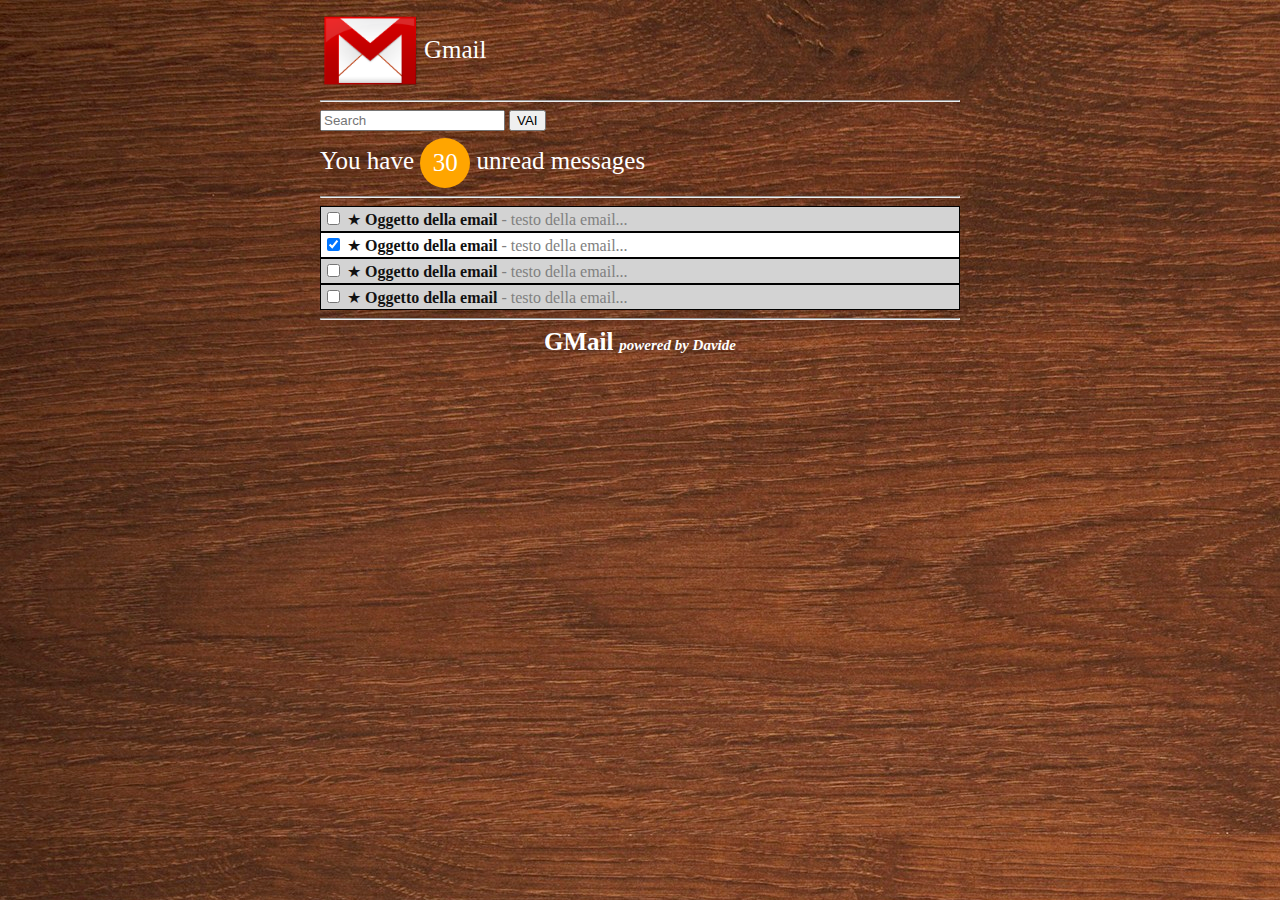
<file: index.html>
<!DOCTYPE html>
<html>
  <head>
    <meta charset="utf-8">
    <title>Esercizio - Gmail</title>
    <link rel="shortcut icon" href="img/favicon.ico">
    <link rel="stylesheet" href="css/style.css">
  </head>
  <body>
    <div class="wrapper">

      <!-- inzio header -->
      <div class="header">

        <!-- inizio header-top -->
        <div class="header-top">
          <img class="logo" src="img/gmail-logo.png" alt="google mail logo">
          <h2 class="logo-text">Gmail</h2>
        </div>
        <!-- fine header-top -->

        <hr class="header-rule">

        <!-- inzio header-bottom -->
        <div class="header-bottom">
          <form>
            <input type="text" name="search" placeholder="Search">
            <input type="button" value="VAI">
          </form>
          <p>You have <span class="number">30</span> unread messages</p>
        </div>
        <!-- fine header-bottom -->

      </div>
      <!-- fine header -->

      <hr>

      <!-- inizio main-page -->
      <div>

        <!-- inizio riga dell'email -->
        <div class="mail">
          <input type="checkbox">
          <span class="favorites">&starf;</span>
          <span class="subject">Oggetto della email</span>
          <span class="divider"> - </span>
          <span class="mail-content">testo della email...</span>
        </div>
        <!-- fine riga dell'email -->

        <!-- inizio riga dell'email letto-->
        <div class="mail read">
          <input type="checkbox" checked>
          <span class="favorites">&starf;</span>
          <span class="subject">Oggetto della email</span>
          <span class="divider"> - </span>
          <span class="mail-content">testo della email...</span>
        </div>
        <!-- fine riga dell'email letto -->

        <!-- inizio riga dell'email -->
        <div class="mail">
          <input type="checkbox">
          <span class="favorites">&starf;</span>
          <span class="subject">Oggetto della email</span>
          <span class="divider"> - </span>
          <span class="mail-content">testo della email...</span>
        </div>
        <!-- fine riga dell'email -->

        <!-- inizio riga dell'email -->
        <div class="mail">
          <input type="checkbox">
          <span class="favorites">&starf;</span>
          <span class="subject">Oggetto della email</span>
          <span class="divider"> - </span>
          <span class="mail-content">testo della email...</span>
        </div>
        <!-- fine riga dell'email -->

      </div>
      <!-- fine main-page -->

      <hr>

      <!-- inizio footer-->
      <div class="footer">
        <p><span class="company">GMail</span> powered by Davide</p>
      </div>
      <!-- fine footer -->
    </div>
  </body>
</html>
</file>
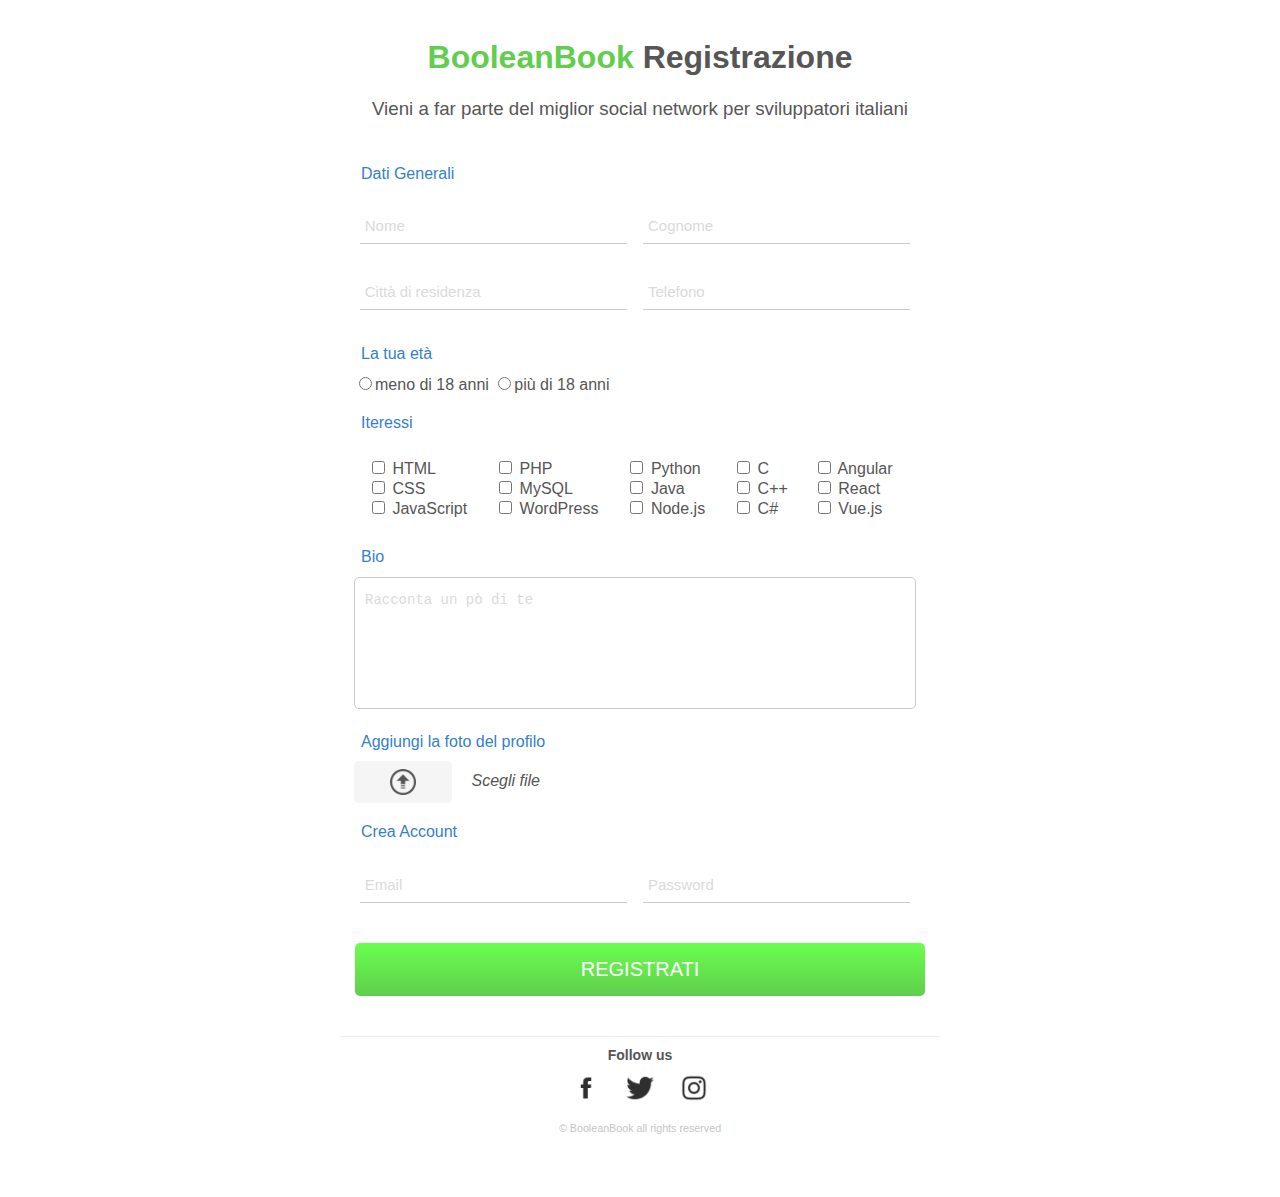
<file: bonus/index.html>
<!DOCTYPE html>
<html>
  <head>
    <meta charset="utf-8">
    <title>Esercizio FACOLTATIVO</title>
    <link rel="stylesheet" href="css/style.css">
  </head>
  <body>
    <!-- Inizio pagina -->
    <div class="main-box">

      <!-- inizio registrazione  -->
      <div class="registration">
        <h1><span class="company-green">BooleanBook</span> Registrazione</h1>
        <h3 class="subtitle">Vieni a far parte del miglior social network per sviluppatori italiani</h3>

        <!-- inzio form -->
          <form name="registrazione-utente" action="#" method="post">

            <!-- inizio campo dati generali -->
            <fieldset>
            <legend>Dati Generali</legend>
              <input type="text" name="Nome" placeholder="Nome">
              <input type="text" name="Cognome" placeholder="Cognome">
              <input type="text" name="Città" placeholder="Città di residenza">
              <input type="number" nome="Telefono" placeholder="Telefono">
            </fieldset>
            <!-- fine campo dati generali -->

            <!-- inzio campo età -->
            <fieldset>
            <legend>La tua et&agrave;</legend>
              <input type="radio" id="age18-" name="age" value="-18"><label for="age18-">meno di 18 anni</label>
              <input type="radio" id="age18+" name="age" value="+18"><label for="age18+">pi&ugrave; di 18 anni</label>
            </fieldset>
            <!-- fine campo età -->

            <!-- Inizio campo dei checkbox -->
            <fieldset>
              <legend>Iteressi</legend>

              <fieldset  class="left">
                <input type="checkbox" value="html"> <label class="checks">HTML</label><br>
                <input type="checkbox" value="css"> <label class="checks">CSS</label><br>
                <input type="checkbox" value="Javascript"> <label class="checks">JavaScript</label>
              </fieldset>

              <fieldset class="left">
                <input type="checkbox" value="PHP"> <label class="checks">PHP</label><br>
                <input type="checkbox" value="MySQL"> <label class="checks">MySQL</label><br>
                <input type="checkbox" value="WordPress"> <label class="checks">WordPress</label>
              </fieldset>

              <fieldset class="left">
                <input type="checkbox" value="Python"> <label class="checks">Python</label><br>
                <input type="checkbox" value="Java"> <label class="checks">Java</label><br>
                <input type="checkbox" value="Node.js"> <label class="checks">Node.js</label>
              </fieldset>

              <fieldset class="left">
                <input type="checkbox" value="C"> <label class="checks">C</label><br>
                <input type="checkbox" value="C++"> <label class="checks">C++</label><br>
                <input type="checkbox" value="C#"> <label class="checks">C#</label>
              </fieldset>

              <fieldset>
                <input type="checkbox" value="Angular"> <label class="checks">Angular</label><br>
                <input type="checkbox" value="React"> <label class="checks">React</label><br>
                <input type="checkbox" value="Vue.js"> <label class="checks">Vue.js</label>
              </fieldset>

            </fieldset>
            <!-- fine campo dei checkbox -->

            <!-- inizio campo textarea -->
            <fieldset>
              <legend>Bio</legend>
              <textarea name="registrazione-utente" placeholder="Racconta un pò di te"></textarea>
            </fieldset>
            <!-- fine campo textarea -->

            <!-- Inizio pulsante personalizzato "selezione file" -->
            <fieldset>
              <legend>Aggiungi la foto del profilo</legend>
              <label class="custom-file-upload">
                <input type="file" name="user-avatar">
              </label>
              <i>Scegli file</i>
            </fieldset>
            <!-- fine pulsante personalizzato "seleziona file" -->

            <!-- inizio campo crea account -->
            <fieldset>
              <legend>Crea Account</legend>
              <input type="text" name="email" placeholder="Email">
              <input type="password" name="password" placeholder="Password">
            </fieldset>
            <!-- fine campo crea account -->

            <input type="submit" value="registrati">

          </form>
        <!-- fine form -->

              <hr>

        <!-- Inizio footer -->
        <div class="footer">

            <!-- inizio parte follow us -->
            <div class="follow-us">
              <h5>Follow us</h5>
              <a href="https://www.facebook.com/" title="facebook" target="_blank"><span class="fb"></span></a>
              <a href="https://twitter.com/" title="twitter" target="_blank"><span class="tw"></span></a>
              <a href="https://www.instagram.com/" title="instagram" target="_blank"> <span class="inst"></span> </a>
            </div>
            <!-- fine parte follow us -->

            <h6>&copy; BooleanBook all rights reserved</h6>

        </div>
        <!-- Fine footer -->

      </div>
      <!-- fine registrazione -->

    </div>
    <!-- Fine pagina -->

  </body>
</html>
</file>
<file: css/style.css>
body {
  background-image: url(../img/background.jfif);
  margin: 0px
}


/* inizio wrapper */
.wrapper {
  width: 50%;
  height: 100%;
  margin: 0px auto;
  font-family: 'Times New Roman', arial;
  color: #111;
}
/* fine wrapper */



/* inizio header */
.header {
  color: #fff;
}

/* inizio header-top */
.header-top img.logo {
  width: 100px;
  height: 100px;
  vertical-align: middle;
}

.header-top h2.logo-text {
  display: inline-block;
  vertical-align: middle;
  font-weight: 300;
  font-size: 25px;
}
/* fine header-top */

hr.header-rule {
margin-top: 0px;
}

/* inizio header bottom */
.header-bottom p {
  font-size: 25px;
  margin: 7px 0px 0px;
}

.header-bottom .number {
  display: inline-block;
  width: 50px;
  height: 50px;
  text-align: center;
  font-size: 25px;
  line-height: 50px;
  background-color: orange;
  border-radius: 50%;
  vertical-align: middle;
}
/* fine header bottom */

/* fine header */



/* inizio main-page */
.mail {
  border: 1px solid #000;
  background-color: #d3d3d3;
  padding: 2px;
}
.mail:hover {
  cursor: pointer;
}

.subject {
  font-weight: bold;
} /* Non serve mettere ogetto tra il tag <strong></strong> in quanto il contenuto della casella di posta non viene indicizzato */

.divider, .mail-content {
  color: #808080;
}

.read {
  background-color: #fff;
}
/* fine main-page */



/* inizio footer */
.footer p {
  font-size: 15px;
  color: #fff;
  text-align: center;
  font-style: italic;
  font-weight: 700;
  margin: 7px 0px;
}

.footer .company {
  font-size: 25px;
  font-style:  normal;
  margin:0px 2px 0px 0px;
}
/* fine footer */
</file>
<file: bonus/css/style.css>
/* GENERAL RULES */
.main-box {
  box-sizing: border-box;
  width: 100%;
  height: 100%;
  padding: 10px 100px 30px;
  margin: 0 auto;
  color: #565656;
  font: 16px "Segoe UI", Arial;
  background-color: #fff;
  z-index: 45;
}

.registration {
  width: 600px;
  margin: 0px auto;
}

.registration .center {
  width: fit-content;
  margin: 0px auto;
}
.registration h1 {
  text-align: center;
}

.company-green {
color: #61ce4e; /*Company Green*/
}

.registration h3.subtitle {
  text-align: center;
  font-weight: 400;
}
/* END GENERAL RULES */



/* BEGIN FORM */
.registration form {
  margin-top: 45px
}

.registration fieldset {
    border: none;
    margin-top: 10px;
}

.registration legend {
  font-weight: 500;
  font-size: 16px;
  color: #337fce; /*Company Blue*/
  margin: 0px 0px 5px 5px;
}

.registration input[type="text"], input[type="number"], input[type="password"] {
  width: 45%;
  margin: 15px 1%;
  outline: none;
  font-size: 15px;
  padding: 5px;
  color: #565656;
  line-height: 25px;
  border: none;
  border-bottom: 1px solid #ccc;
  transition: 0.3s;
}


input[type="number"]::-webkit-inner-spin-button,
input[type="number"]::-webkit-outer-spin-button  {
  -webkit-appearance: none;
  -moz-webkit-appearance: none; /* for mozilla firefox*/ 
  margin: 0;
} /* ELIMINATE ARROWS FROM NUMBER INPUT */

.registration input:focus {
  border-bottom: 1px solid #61ce4e;
}

.registration textarea {
  padding: 10px;
  color: #565656;
  font-size: 14px;
  line-height: 25px;
  border: 1px solid #ccc;
  border-radius: 5px;
  outline: none;
  width: 540px;
  height: 110px;
  resize: none;
}

.registration textarea:focus {
  border: 1px solid #61ce4e;
  transition: 0.3s;
}

.registration textarea::placeholder, input::placeholder {
  color: #dadada;
}

/* CUSTOM UPLOAD FILE*/
.registration input[type="file"] {
display: none;
}

label.custom-file-upload {
  display: inline-block;
  padding: 8px 36px;
  border-radius: 5px;
  cursor: pointer;
  width: 26px;
  height: 26px;
  background: url('../img/upload-file.png') no-repeat center;
  background-size: 26px;
  background-color: #ededed;
  vertical-align: middle;
  margin-right: 15px;
  background-color: #f5f5f5;
  transition: 0.3s;
}

label.custom-file-upload:hover {
  background: url('../img/upload-file-hover.png') no-repeat center;
  background-size: 26px;
  background-color: #337fce;
}
/* END CUSTOM UPLOAD FILE */

.registration input[type="submit"] {
  display: block;
  width: 95%;
  margin: 15px auto;
  padding: 15px 10px;
  font: 20px Arial;
  text-transform: uppercase;
  color: #fff;
  background: linear-gradient( #68ff4d, #61ce4e);
  border-radius: 5px;
  border: none;
  outline: none;
  cursor: pointer;
  transition: 0.5s;
  }

.registration  input[type="submit"]:hover {
  background: linear-gradient( #61ce4e, #68ff4d);
  transition: 0.5s;
}

.registration hr {
  margin-top: 40px;
  border: none;
  border-top: 1px solid #ededed;
}

.registration h6 {
  text-align: center;
  font-weight: 300;
  margin-top: 15px;
  color: #c5c5c5;
  }
/* END FORM */

.left {
float: left;
}

.clear {
  clear: both;
}


/* -- FOLLOW US -- */
.footer {
  text-align: center;
  margin: 0px auto;

}

.footer .folow-us {
  margin: 25px auto;
  padding: 0;
  width: auto;
}

.footer .follow-us h5 {
  color: #565656;
  text-align: center;
  font-size: 14px;
  margin: 10px auto;
}

.footer .follow-us .fb {
  display: inline-block;
  margin: 0px 10px;
  width: 30px;
  height: 30px;
  background: url("../img/facebook.png") no-repeat center;
  background-size: 28px;
  transition: 0.3s;
	}

.footer .follow-us .fb:hover {
  display: inline-block;
  margin: 0px 10px;
  width: 30px;
  height: 30px;
  background: url('../img/facebook-hover.png') no-repeat center;
  background-size: 28px;
}


.footer .follow-us .tw {
  display: inline-block;
  margin: 0px 10px;
  width: 30px;
  height: 30px;
  background: url("../img/twitter.png") no-repeat center;
  background-size: 30px;
  transition: 0.3s;
}

.footer .follow-us .tw:hover {
  display: inline-block;
  margin: 0px 10px;
  width: 30px;
  height: 30px;
  background: url("../img/twitter-hover.png") no-repeat center;
  background-size: 30px;
}

.footer .follow-us .inst {
  display: inline-block;
  margin: 0px 10px;
  width: 30px;
  height: 30px;
  background: url("../img/instagram.png") no-repeat center;
  background-size: 28px;
  transition: 0.3s;
}

.footer .follow-us .inst:hover {
  display: inline-block;
  margin: 0px 10px;
  width: 30px;
  height: 30px;
  background: url('../img/instagram-hover.png') no-repeat center;
  background-size: 28px;
}
/* -- END FOLLOW US -- */
</file>
